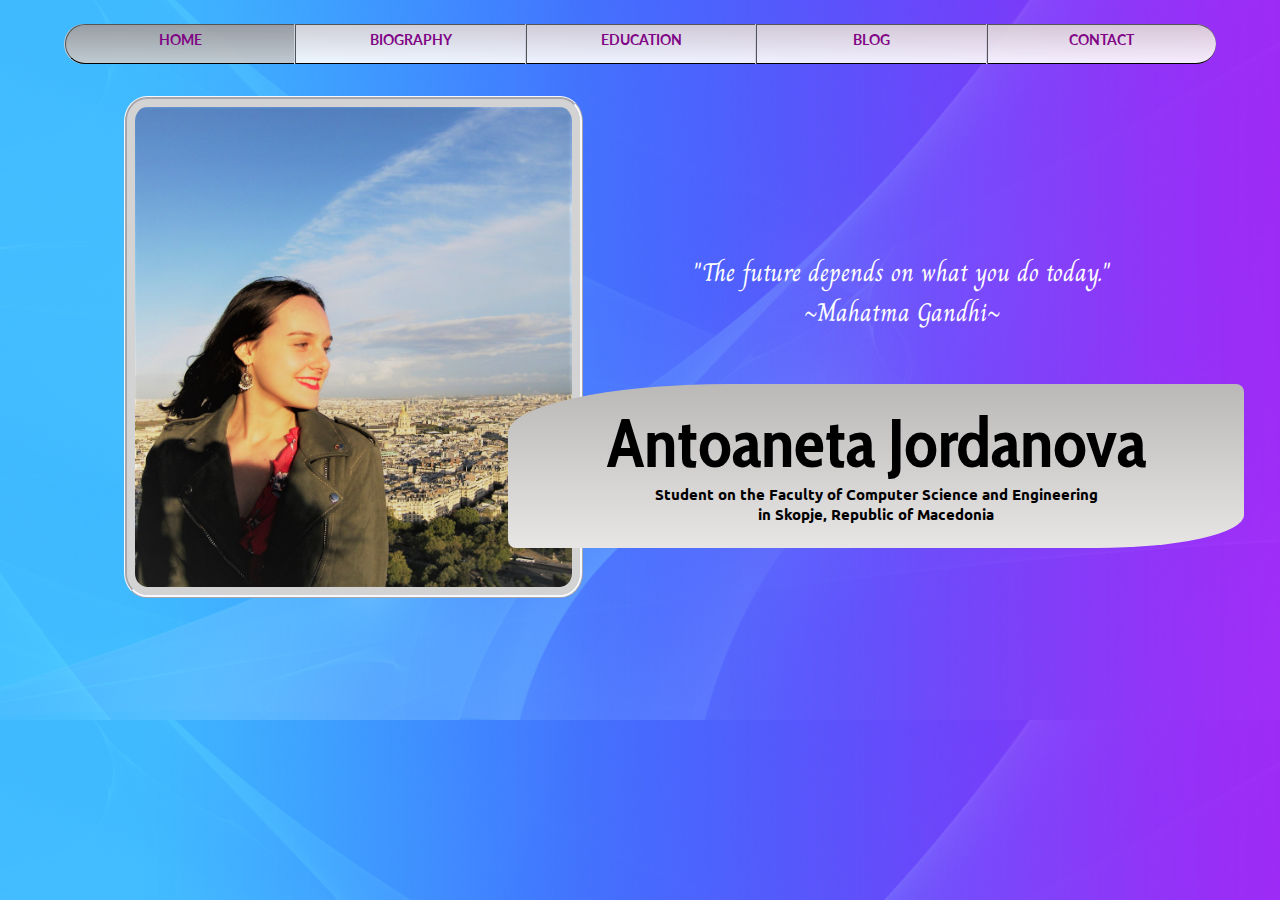
<file: index.html>
<!DOCTYPE html>
<html lang="en">
  <head>
    <meta charset="UTF-8">
    <meta name="description" content="Personal Webpage">
    <meta name="author" content="Antoaneta Jordanova">
    <meta name="viewport" content="width=device-width, initial-scale=1.0">
    <link rel="stylesheet" href="style.css">

    <link rel="preconnect" href="https://fonts.googleapis.com">
    <link rel="preconnect" href="https://fonts.gstatic.com" crossorigin>
    <link href="https://fonts.googleapis.com/css2?family=Lato&display=swap" rel="stylesheet">

    <link rel="preconnect" href="https://fonts.googleapis.com">
    <link rel="preconnect" href="https://fonts.gstatic.com" crossorigin>
    <link href="https://fonts.googleapis.com/css2?family=Charm:wght@700&display=swap" rel="stylesheet">

    <link rel="preconnect" href="https://fonts.googleapis.com">
    <link rel="preconnect" href="https://fonts.gstatic.com" crossorigin>
    <link href="https://fonts.googleapis.com/css2?family=Ubuntu:ital,wght@1,300&display=swap" rel="stylesheet">

    <link rel="preconnect" href="https://fonts.googleapis.com">
    <link rel="preconnect" href="https://fonts.gstatic.com" crossorigin>
    <link href="https://fonts.googleapis.com/css2?family=Cabin+Condensed:wght@700&display=swap" rel="stylesheet">

    <title>Home</title>
  </head>
  <body>
      <div class="navigation">
        <ul>
          <li><button id="current"><a href="index.html">HOME</a></button></li>
          <li><button><a href="Biography.html">BIOGRAPHY</a></button></li>
          <li><button><a href="Education.html">EDUCATION</a></button></li>
          <li><button><a href="Blog.html">BLOG</a></button></li>
          <li><button><a href="Contact.html">CONTACT</a></button></li>
        </ul>
      </div>
      <div class="main">
        <span class="slika">
          <img src="Images/100_1371.JPG" alt="Personal photo" class="personal_photo">
        </span>
        <span class="introduction_text">
          <h1 class="name_surname">Antoaneta Jordanova</h1>
          <h3 class="faculty">Student on the Faculty of Computer Science and Engineering <br> in Skopje, Republic of Macedonia</h3>
        </span>
        <span class="quote">"The future depends on what you do today." <br> &#126;Mahatma Gandhi&#126;</span>
      </div>
  </body>
</html>
</file>
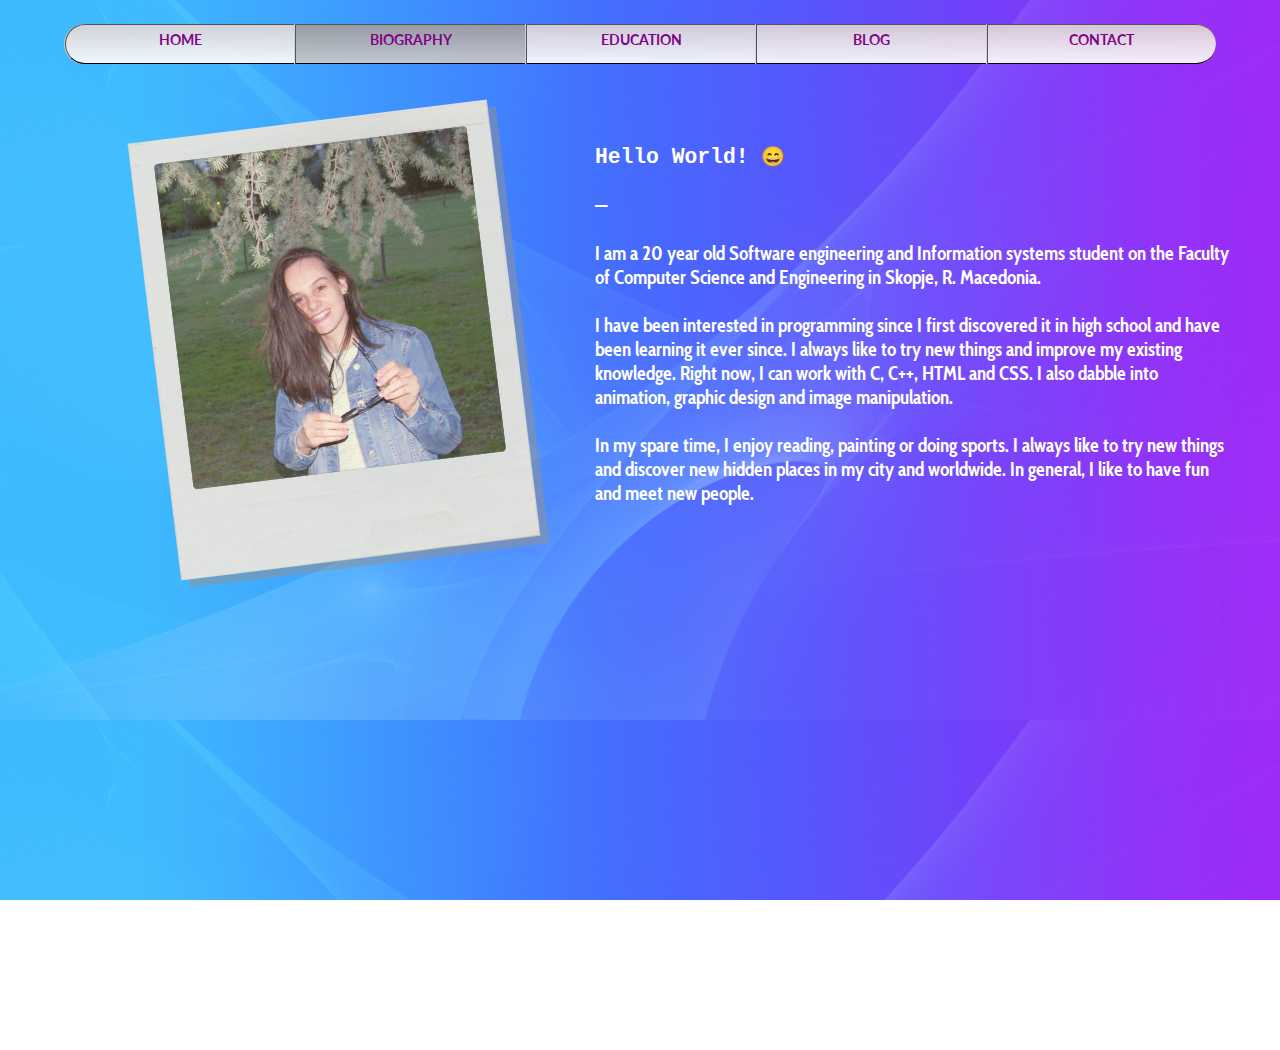
<file: Biography.html>
<!DOCTYPE html>
<html lang="en">
  <head>
    <meta charset="UTF-8">
    <meta name="description" content="Personal Webpage">
    <meta name="author" content="Antoaneta Jordanova">
    <meta name="viewport" content="width=device-width, initial-scale=1.0">
    <link rel="stylesheet" href="style.css">

    <link rel="preconnect" href="https://fonts.googleapis.com">
    <link rel="preconnect" href="https://fonts.gstatic.com" crossorigin>
    <link href="https://fonts.googleapis.com/css2?family=Lato&display=swap" rel="stylesheet">

    <link rel="preconnect" href="https://fonts.googleapis.com">
    <link rel="preconnect" href="https://fonts.gstatic.com" crossorigin>
    <link href="https://fonts.googleapis.com/css2?family=Charm:wght@700&display=swap" rel="stylesheet">

    <link rel="preconnect" href="https://fonts.googleapis.com">
    <link rel="preconnect" href="https://fonts.gstatic.com" crossorigin>
    <link href="https://fonts.googleapis.com/css2?family=Ubuntu:ital,wght@1,300&display=swap" rel="stylesheet">

    <link rel="preconnect" href="https://fonts.googleapis.com">
    <link rel="preconnect" href="https://fonts.gstatic.com" crossorigin>
    <link href="https://fonts.googleapis.com/css2?family=Cabin+Condensed:wght@700&display=swap" rel="stylesheet">

    <title>Biography</title>
  </head>
  <body>
    <div class="navigation">
      <ul>
        <li><button><a href="index.html">HOME</a></button></li>
        <li><button id="current"><a href="Biography.html">BIOGRAPHY</a></button></li>
        <li><button><a href="Education.html">EDUCATION</a></button></li>
        <li><button><a href="Blog.html">BLOG</a></button></li>
        <li><button><a href="Contact.html">CONTACT</a></button></li>
      </ul>
    </div>
  <div class="outter_wrapper">
    <img src="Images/polaroid.jpg" alt="Personal picture" class="polaroid">
    <div>
      <p class="text">
        <span class="hello">Hello World!  </span> <span class="smiley">&#128516;</span> <br><br>
        — <br><br>
        I am a 20 year old Software engineering and Information systems student on the Faculty of Computer Science and Engineering in Skopje, R. Macedonia.
        <br><br>
        I have been interested in programming since I first discovered it in high school and have been learning it ever since. I always like to try new things and improve my existing knowledge. Right now, I can work with C, C++, HTML and CSS.  I also dabble into animation, graphic design and image manipulation.
        <br><br>
        In my spare time, I enjoy reading, painting or doing sports. I always like to try new things and discover new hidden places in my city and worldwide. In general, I like to have fun and meet new people.
      </p>
    </div>
  </div>
  </body>
</html>
</file>
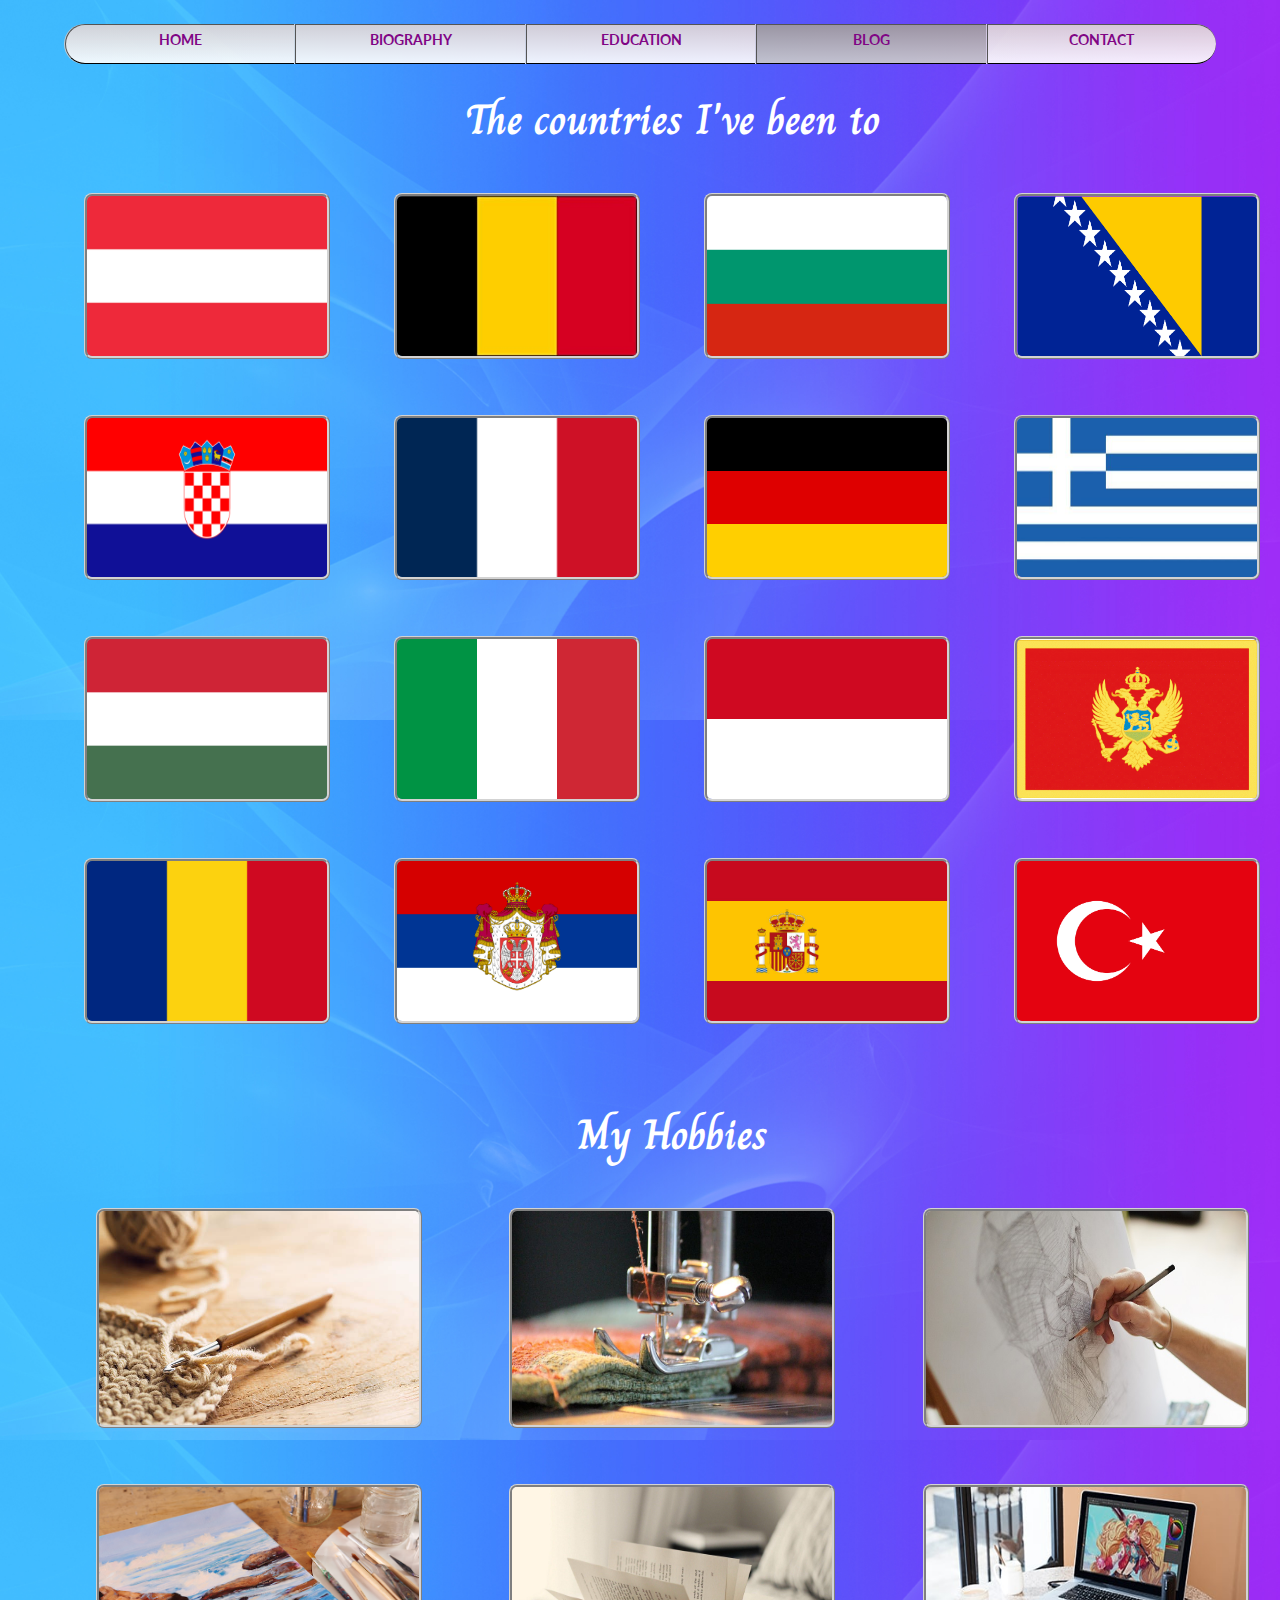
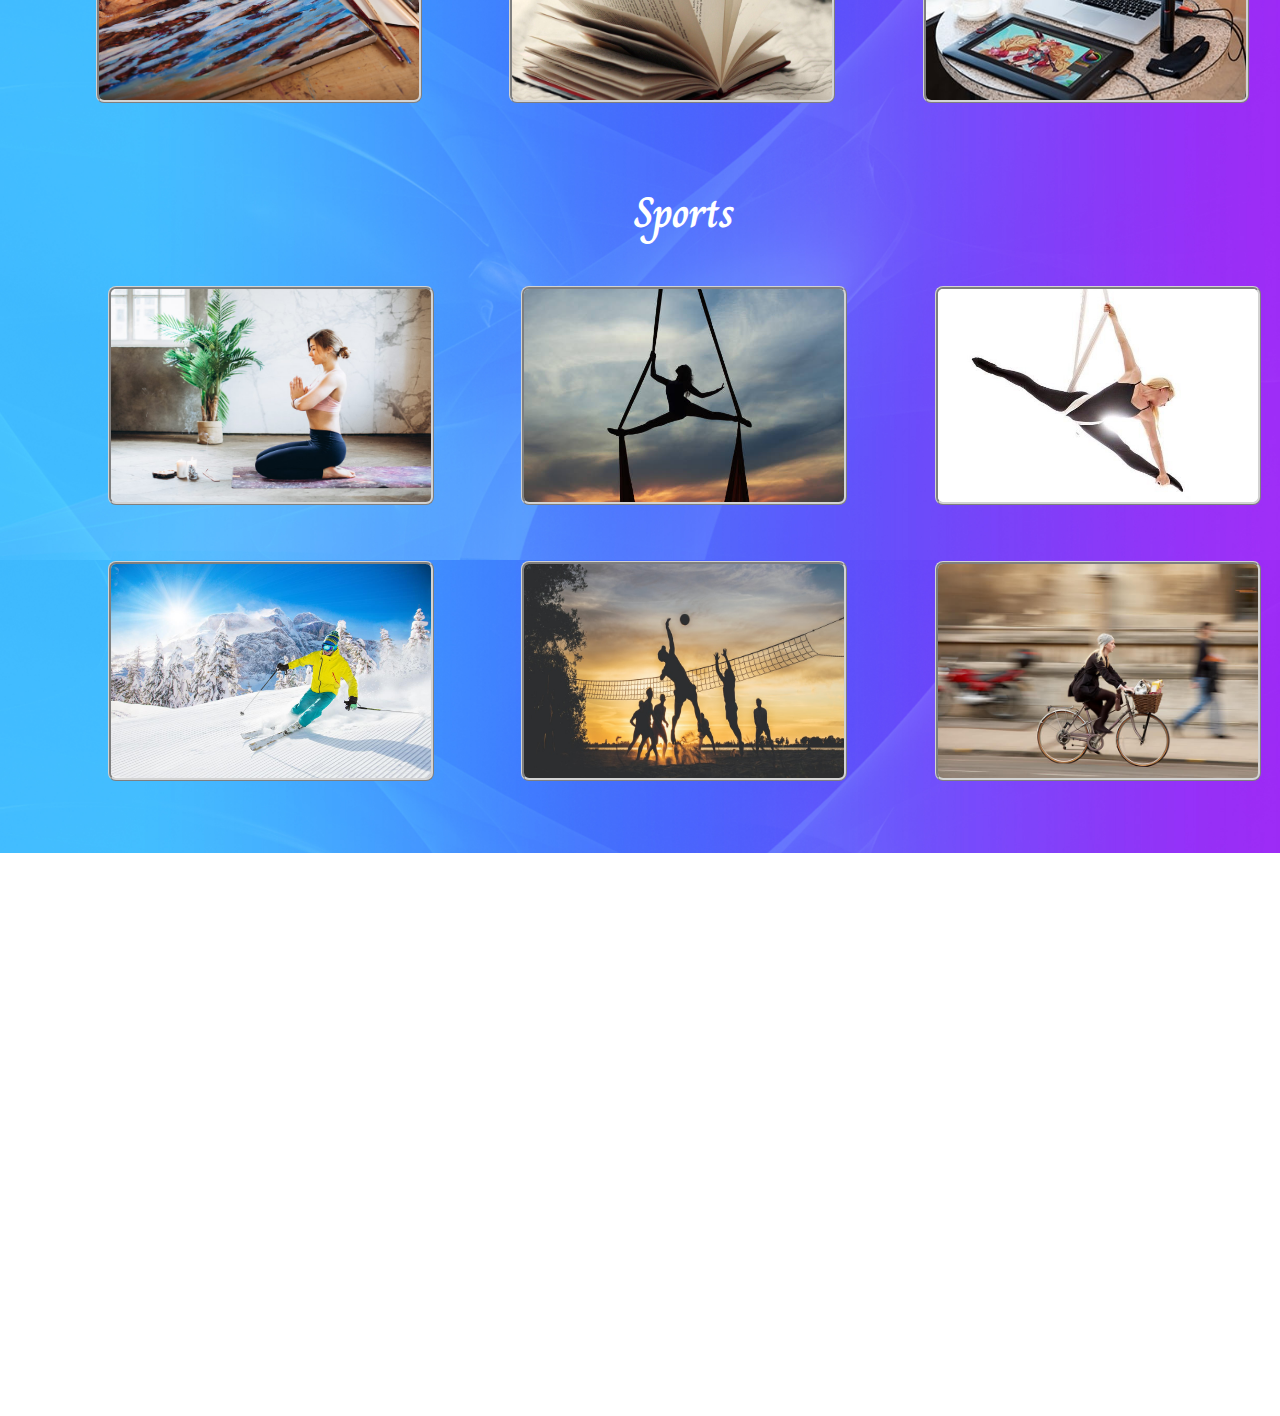
<file: Blog.html>
<!DOCTYPE html>
<html lang="en">
  <head>
    <meta charset="UTF-8">
    <meta name="description" content="Personal Webpage">
    <meta name="author" content="Antoaneta Jordanova">
    <meta name="viewport" content="width=device-width, initial-scale=1.0">
    <link rel="stylesheet" href="style.css">

    <link rel="preconnect" href="https://fonts.googleapis.com">
    <link rel="preconnect" href="https://fonts.gstatic.com" crossorigin>
    <link href="https://fonts.googleapis.com/css2?family=Lato&display=swap" rel="stylesheet">

    <link rel="preconnect" href="https://fonts.googleapis.com">
    <link rel="preconnect" href="https://fonts.gstatic.com" crossorigin>
    <link href="https://fonts.googleapis.com/css2?family=Charm:wght@700&display=swap" rel="stylesheet">

    <link rel="preconnect" href="https://fonts.googleapis.com">
    <link rel="preconnect" href="https://fonts.gstatic.com" crossorigin>
    <link href="https://fonts.googleapis.com/css2?family=Ubuntu:ital,wght@1,300&display=swap" rel="stylesheet">

    <link rel="preconnect" href="https://fonts.googleapis.com">
    <link rel="preconnect" href="https://fonts.gstatic.com" crossorigin>
    <link href="https://fonts.googleapis.com/css2?family=Cabin+Condensed:wght@700&display=swap" rel="stylesheet">

    <title>Blog</title>
  </head>
  <body>
    <div class="navigation">
    <ul>
      <li><button><a href="index.html">HOME</a></button></li>
      <li><button><a href="Biography.html">BIOGRAPHY</a></button></li>
      <li><button><a href="Education.html">EDUCATION</a></button></li>
      <li><button id="current"><a href="Blog.html">BLOG</a></button></li>
      <li><button><a href="Contact.html">CONTACT</a></button></li>
    </ul>
  </div>
    <div class="whole_content">
      <div class="package_blog">
        <h1 class="naslov">The countries I've been to</h1>
        <div class="four_in_a_row">
          <div class="container">
            <img src="Images/travel/austria.png" alt="Austria" id="picture">
            <div class="overlay">
              <div class="label">Austria</div>
            </div>
          </div>
          <div class="container">
            <img src="Images/travel/belgium.jpg" alt="Belgium" id="picture">
            <div class="overlay">
              <div class="label">Belgium</div>
            </div>
          </div>
          <div class="container">
            <img src="Images/travel/bg.png"  alt="Bulgaria" id="picture">
            <div class="overlay">
              <div class="label">Bulgaria</div>
            </div>
          </div>
          <div class="container">
            <img src="Images/travel/bih.png" alt="Bosnia and Herzegovina" id="picture">
            <div class="overlay">
              <div class="label">Bosnia and <br> Herzegovina</div>
            </div>
          </div>
        </div>
        <div class="four_in_a_row">
          <div class="container">
            <img src="Images/travel/croatia.png" alt="Croatia" id="picture">
            <div class="overlay">
              <div class="label">Croatia</div>
            </div>
          </div>
          <div class="container">
            <img src="Images/travel/french.jpg" alt="France" id="picture">
            <div class="overlay">
              <div class="label">France</div>
            </div>
          </div>
          <div class="container">
            <img src="Images/travel/germany.png" alt="Germany" id="picture">
            <div class="overlay">
              <div class="label">Germany</div>
            </div>
          </div>
          <div class="container">
            <img src="Images/travel/greece.jpg" alt="Greece" id="picture">
            <div class="overlay">
              <div class="label">Greece</div>
            </div>
          </div>
        </div>
        <div class="four_in_a_row">
          <div class="container">
            <img src="Images/travel/hungary.png" alt="Hungary" id="picture">
            <div class="overlay">
              <div class="label">Hungary</div>
            </div>
          </div>
          <div class="container">
            <img src="Images/travel/italian.png" alt="Italy" id="picture">
            <div class="overlay">
              <div class="label">Italy</div>
            </div>
          </div>
          <div class="container">
            <img src="Images/travel/monaco.png" alt="Monaco" id="picture">
            <div class="overlay">
              <div class="label">Monaco</div>
            </div>
          </div>
          <div class="container">
            <img src="Images/travel/montenegro.png" alt="Montenegro" id="picture">
            <div class="overlay">
              <div class="label">Montenegro</div>
            </div>
          </div>
        </div>
        <div class="four_in_a_row">
          <div class="container">
            <img src="Images/travel/romania.png" alt="Romania" id="picture">
            <div class="overlay">
              <div class="label">Romania</div>
            </div>
          </div>
          <div class="container">
            <img src="Images/travel/serbia.png" alt="Serbia" id="picture">
            <div class="overlay">
              <div class="label">Serbia</div>
            </div>
          </div>
          <div class="container">
            <img src="Images/travel/spain.jpg" alt="Spain" id="picture">
            <div class="overlay">
              <div class="label">Spain</div>
            </div>
          </div>
          <div class="container">
            <img src="Images/travel/turkiye.png" alt="Turkiye" id="picture">
            <div class="overlay">
              <div class="label">Turkiye</div>
            </div>
          </div>
        </div>
      </div>
      <div class="package_blog">
        <h1 class="naslov">My Hobbies</h1>
        <div class="three_in_a_row">
          <img src="Images/hobbies/crochet.jpg" alt="Crochet" id="picture_hobby">
          <img src="Images/hobbies/sewing.jpg" alt="Sewing" id="picture_hobby">
          <img src="Images/hobbies/drawing.jpg" alt="Drawing" id="picture_hobby">
        </div>
        <div class="three_in_a_row">
          <img src="Images/hobbies/painting.jpg" alt="Painting" id="picture_hobby">
          <img src="Images/hobbies/reading.jpg" alt="Reading" id="picture_hobby">
          <img src="Images/hobbies/digital%20art.jpg" alt="Digital art" id="picture_hobby">
        </div>
      <div class="package_blog">
        <h1 class="naslov">Sports</h1>
        <div class="three_in_a_row">
          <img src="Images/Sports/yoga.jpg" alt="Yoga" id="picture_sport">
          <img src="Images/Sports/silks.jpg" alt="Aerial Silks" id="picture_sport">
          <img src="Images/Sports/sling.jpg" alt="Aerial Sling" id="picture_sport">
        </div>
        <div class="three_in_a_row">
          <img src="Images/Sports/skiing.jpg" alt="Skiing" id="picture_sport">
          <img src="Images/Sports/volleyball.jpg" alt="Volleyball" id="picture_sport">
          <img src="Images/Sports/cycling.jpg" alt="Cycling" id="picture_sport">
        </div>
      </div>
    </div>
  </body>
</html>
</file>
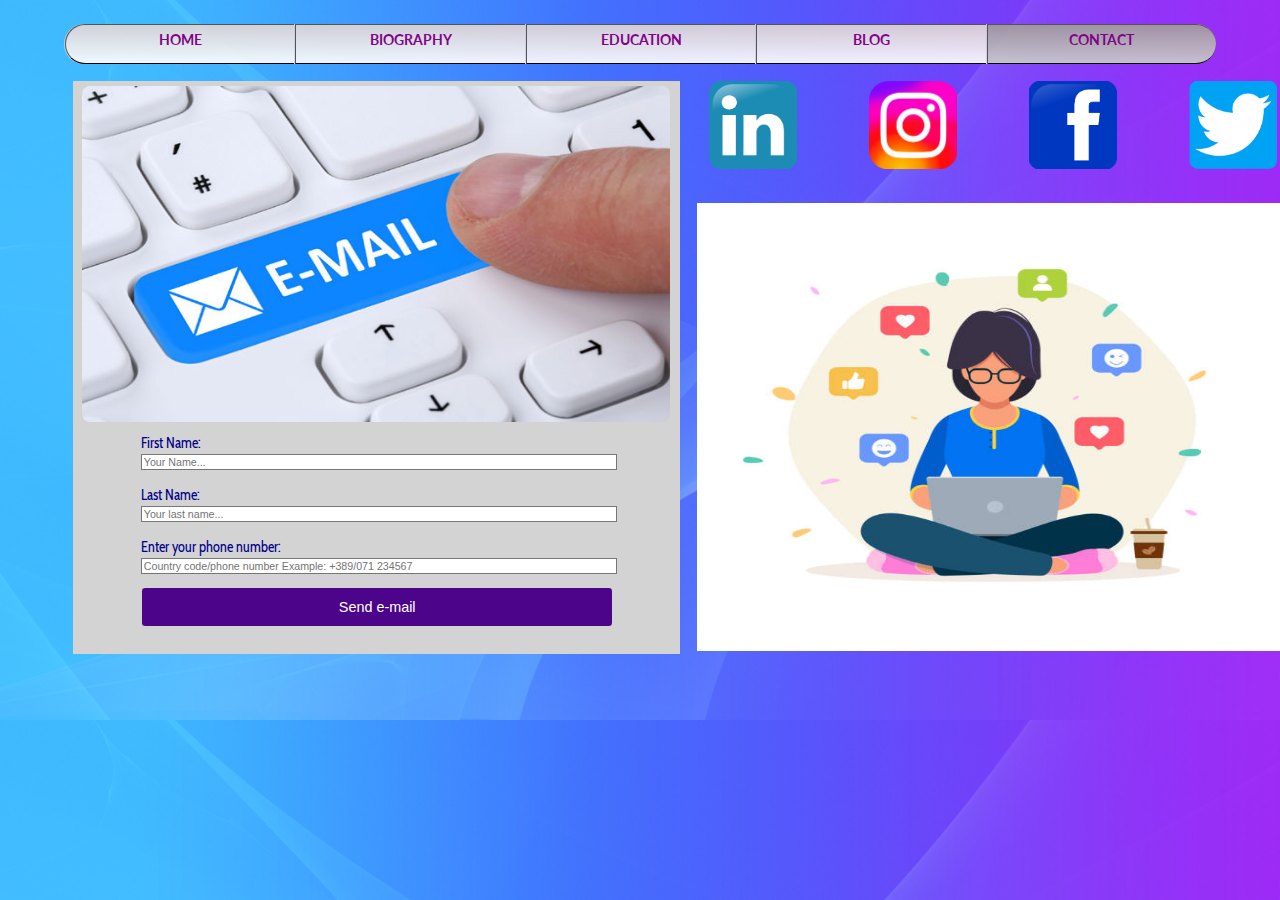
<file: Contact.html>
<!DOCTYPE html>
<html lang="en">
  <head>
    <meta charset="UTF-8">
    <meta name="description" content="Personal Webpage">
    <meta name="author" content="Antoaneta Jordanova">
    <meta name="viewport" content="width=device-width, initial-scale=1.0">
    <link rel="stylesheet" href="style.css">

    <link rel="preconnect" href="https://fonts.googleapis.com">
    <link rel="preconnect" href="https://fonts.gstatic.com" crossorigin>
    <link href="https://fonts.googleapis.com/css2?family=Lato&display=swap" rel="stylesheet">

    <link rel="preconnect" href="https://fonts.googleapis.com">
    <link rel="preconnect" href="https://fonts.gstatic.com" crossorigin>
    <link href="https://fonts.googleapis.com/css2?family=Charm:wght@700&display=swap" rel="stylesheet">

    <link rel="preconnect" href="https://fonts.googleapis.com">
    <link rel="preconnect" href="https://fonts.gstatic.com" crossorigin>
    <link href="https://fonts.googleapis.com/css2?family=Ubuntu:ital,wght@1,300&display=swap" rel="stylesheet">

    <link rel="preconnect" href="https://fonts.googleapis.com">
    <link rel="preconnect" href="https://fonts.gstatic.com" crossorigin>
    <link href="https://fonts.googleapis.com/css2?family=Cabin+Condensed:wght@700&display=swap" rel="stylesheet">


    <title>Contact</title>
  </head>
  <body>
    <div class="navigation">
    <ul>
      <li><button><a href="index.html">HOME</a></button></li>
      <li><button><a href="Biography.html">BIOGRAPHY</a></button></li>
      <li><button><a href="Education.html">EDUCATION</a></button></li>
      <li><button><a href="Blog.html">BLOG</a></button></li>
      <li><button id="current"><a href="Contact.html">CONTACT</a></button></li>
    </ul>
  </div>
    <div class="outter_wrapper">
      <form class="form" action="mailto:antoaneta.aj.jordanova@gmail.com" enctype="text/plain" method="post">
        <fieldset class="fieldset">
          <img src="Images/email.jpg" alt="Send an e-mail" class="email_photo">
         <div class="input">
            <label> First Name: <br> <input type="text" name="First Name" placeholder="Your Name..."> </label>
          </div>
          <div class="input">
            <label> Last Name: <br> <input type="text" name="Last Name" placeholder="Your last name..."> </label>
          </div>
          <div class="input">
            <label>Enter your phone number:</label>
            <label for="phone"></label> <input type="tel" id="phone" name="phone" placeholder="Country code/phone number Example: +389/071 234567">
          </div>
          <div>
            <input type="submit" value="Send e-mail">
          </div>
        </fieldset>
      </form>
      <div class="inner_wrapper">
        <div class="social_media">
          <div class="linkedin"><a href="https://www.linkedin.com/in/antoaneta-jordanova-76389b244"><img src="Images/linkedin.png" alt="Linkedin"></a></div>
          <div class="instagram"><a href="https://www.instagram.com/antoaneta.j"><img src="Images/Instagram.png" alt="Instagram"></a></div>
          <div class="facebook"><a href="https://www.facebook.com/antoaneta.jordanova.509"><img src="Images/Facebook.png" alt="Facebook"></a></div>
          <div class="twitter"><a href="https://twitter.com/a13aj13j"><img src="Images/twitter.png" alt="Twitter"></a></div>
        </div>
        <img class="contact" src="Images/contact.jpg" alt="picture">
      </div>
    </div>
  </body>
</html>
</file>
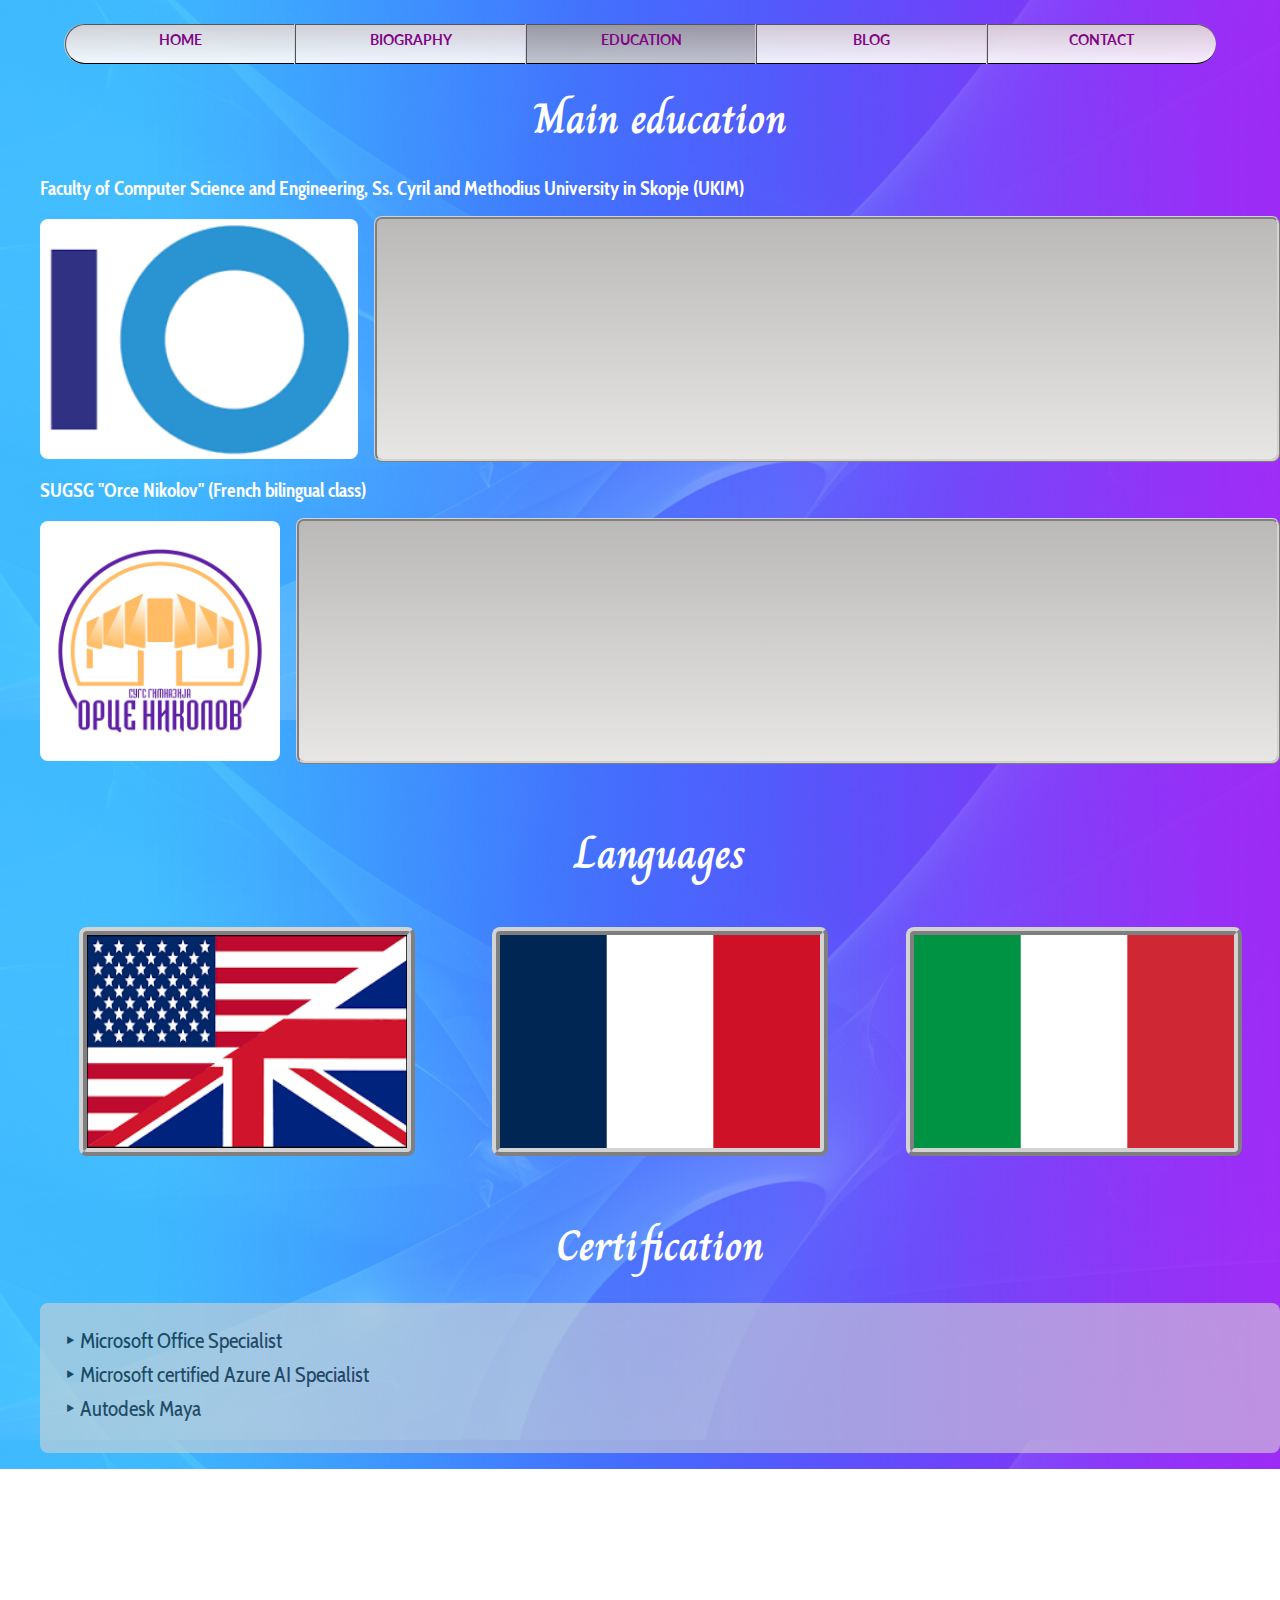
<file: Education.html>
<!DOCTYPE html>
<html lang="en">
  <head>
    <meta charset="UTF-8">
    <meta name="description" content="Personal Webpage">
    <meta name="author" content="Antoaneta Jordanova">
    <meta name="viewport" content="width=device-width, initial-scale=1.0">
    <link rel="stylesheet" href="style.css">

    <link rel="preconnect" href="https://fonts.googleapis.com">
    <link rel="preconnect" href="https://fonts.gstatic.com" crossorigin>
    <link href="https://fonts.googleapis.com/css2?family=Lato&display=swap" rel="stylesheet">

    <link rel="preconnect" href="https://fonts.googleapis.com">
    <link rel="preconnect" href="https://fonts.gstatic.com" crossorigin>
    <link href="https://fonts.googleapis.com/css2?family=Charm:wght@700&display=swap" rel="stylesheet">

    <link rel="preconnect" href="https://fonts.googleapis.com">
    <link rel="preconnect" href="https://fonts.gstatic.com" crossorigin>
    <link href="https://fonts.googleapis.com/css2?family=Ubuntu:ital,wght@1,300&display=swap" rel="stylesheet">

    <link rel="preconnect" href="https://fonts.googleapis.com">
    <link rel="preconnect" href="https://fonts.gstatic.com" crossorigin>
    <link href="https://fonts.googleapis.com/css2?family=Cabin+Condensed:wght@700&display=swap" rel="stylesheet">

    <title>Education</title>
  </head>
  <body>
    <div class="navigation">
      <ul>
        <li><button><a href="index.html">HOME</a></button></li>
        <li><button><a href="Biography.html">BIOGRAPHY</a></button></li>
        <li><button id="current"><a href="Education.html">EDUCATION</a></button></li>
        <li><button><a href="Blog.html">BLOG</a></button></li>
        <li><button><a href="Contact.html">CONTACT</a></button></li>
      </ul>
    </div>
    <div class="whole_content">
      <div class="Schooling">
        <h1 class="naslov">Main education</h1>
        <div class="University">
          <h2 class="naslov2">Faculty of Computer Science and Engineering, Ss. Cyril and Methodius University in Skopje (UKIM)</h2>
          <div class="package">
            <img  class="finki_logo" alt="The logo of FINKI" src="Images/finki_logo.png">
            <iframe src="https://www.google.com/maps/embed?pb=!1m18!1m12!1m3!1d2964.820944225644!2d21.407359215163183!3d42.004118179212384!2m3!1f0!2f0!3f0!3m2!1i1024!2i768!4f13.1!3m3!1m2!1s0x13541443605aa4ab%3A0x33d56647e5b87264!2sFaculty%20of%20Computer%20Science%20%26%20Engineering!5e0!3m2!1sen!2smk!4v1657317185077!5m2!1sen!2smk"></iframe>
          </div>
        </div>
        <div class="High School">
          <h2 class="naslov2">SUGSG "Orce Nikolov" (French bilingual class)</h2>
          <div class="package">
            <img alt="The logo of Orce Nikolov" src="Images/Orce_logo.jpg" class="orce_logo">
            <iframe src="https://www.google.com/maps/embed?pb=!1m18!1m12!1m3!1d2964.7258245855414!2d21.410208715163137!3d42.00615937921217!2m3!1f0!2f0!3f0!3m2!1i1024!2i768!4f13.1!3m3!1m2!1s0x1354145b1ef9875f%3A0x8a7e326a8fc9e909!2sOrce%20Nikolov!5e0!3m2!1sen!2smk!4v1657317019143!5m2!1sen!2smk"></iframe>
          </div>
        </div>
      </div>
      <div class="Languages">
        <h1 class="naslov3">Languages</h1>
        <div class="three_in_a_row">
          <img alt="English and USA flag" src="Images/english.png" class="english">
          <img alt="French flag" src="Images/french.jpg" class="french">
          <img alt="Italian flag" src="Images/italian.png" class="italian">
        </div>
      </div>
      <div class="Certificates">
        <h1 class="naslov">Certification</h1>
        <div class="unordered_list">
          <div class="list"> &#8227; Microsoft Office Specialist</div>
          <div class="list"> &#8227; Microsoft certified Azure AI Specialist</div>
          <div class="list"> &#8227; Autodesk Maya</div>
        </div>
      </div>
    </div>
  </body>
</html>
</file>
<file: style.css>
*{
  margin: auto;
  width: 100%;
}
body{
  background: url("Images/Pozadina2.jpg") repeat;
  background-size: 100%;
  height: fit-content;
  zoom: 80%;
}



/*  Navigation  */
.navigation{
  margin-top: 30px;
  width: 90%;
  display: flex;
}
ul {
  display: inline-flex;
  padding: 0;
  border-left: 1px solid rgba(197, 190, 190, 0.53);
  border-radius: 100px;
  background: rgb(255,255,255);
  background: linear-gradient(0deg, rgba(255, 255, 255, 0.7) 0%, rgba(222, 212, 212, 0.7) 100%);
 }
ul li{
  list-style: none;
  border-left: 1px groove rgba(217, 215, 215, 0.53);
  text-align: center;
  font-family: 'Lato', sans-serif;
  height: 50px;
  line-height: 3;
}
ul li:first-child{
  border-left: 0;
}
button{
  cursor: pointer;
  height: 50px;
  border-right: 1px rgba(217, 215, 215, 0.53);
  background: rgb(255,255,255);
  background: linear-gradient(0deg, rgba(255, 255, 255, 0.7) 0%, rgba(222, 212, 212, 0.7) 100%);
}
li:first-child button{
  border-top-left-radius: 100px;
  border-bottom-left-radius: 100px;
}
li:last-child button{
  border-top-right-radius: 100px;
  border-bottom-right-radius: 100px;
}
a{
  text-decoration: none;
  color: #800585;
  font-size: large;
  font-weight: bold;
  font-family: 'Lato', sans-serif;
  display: table;
  height: 50px;
  line-height: 2;
}
#current{
  cursor: pointer;
  height: 50px;
  border-right: 1px rgba(217, 215, 215, 0.53);
  background: rgb(196, 196, 196);
  background: linear-gradient(0deg, rgba(189, 189, 189, 0.7) 0%, rgba(143, 138, 138, 0.7) 100%);
}



/* HOME  */
.main{
  display: block;
  margin: 0 auto;
  width: 90%;
  position: relative;
  right: 125px;
}
.personal_photo{
  display: block;
  margin-left: 200px;
  margin-top: 40px;
  height: 600px;
  width: auto;
  padding: 10px;
  border: ridge ghostwhite;
  border-radius: 5%;
  background: lightgray;
}
.slika{
  position: relative;
  float: left;
}
.introduction_text{
  position: absolute;
  display: block;
  background: white;
  background: linear-gradient(0deg, rgb(232, 229, 229) 0%, rgb(187, 184, 184) 100%);
  width: 880px;
  height: fit-content;
  border-radius: 30% 10px 20% 10px;
  top: 400px;
  left: 680px;
  padding: 20px;
}
.name_surname{
  font-size: 65pt;
  font-family: 'Cabin Condensed', sans-serif;
  text-align: center;
}
.faculty{
  font-family: 'Ubuntu', sans-serif;
  text-align: center;
  padding-bottom: 10px;
}
.quote{
  display: block;
  position: absolute;
  color: white;
  width: 550px;
  height: fit-content;
  font-family: 'Charm', cursive;
  top: 235px;
  left: 897px;
  font-size: 24pt;
  text-align: center;
}



/* BIOGRAPHY */
.polaroid{
  height: 550px;
  width: auto;
  rotate: -7deg;
  margin-top: 50px;
  margin-left: 100px;
  box-shadow:  10px 10px rgba(145, 145, 145, 0.53);
}
.text{
  font-weight: bold;
  color: white;
  font-size: 18pt;
  font-family: 'Cabin Condensed', sans-serif;
  height: 900px;
  width: 80%;
  margin-left: 100px;
  margin-top: 80px;
}
.hello{
  font-weight: bolder;
  font-size: 20pt;
  font-family: 'Courier New', serif;
}



/* EDUCATION */
.whole_content{
  display: flow;
  margin: 20px 0 20px 91px;
  padding: 0;
  width: 1505px;
}
.naslov{
  margin-top: 25px;
  margin-bottom: 30px;
  text-effect: emboss;
  color: white;
  font-weight: bolder;
  font-size: 40pt;
  text-align: center;
  font-family: 'Charm', cursive;
}
.naslov2{
  margin-top: 20px;
  margin-bottom: 20px;
  text-effect: engrave;
  font-weight: bold;
  color: white;
  font-size: 18pt;
  text-align: left;
  font-family: 'Cabin Condensed', sans-serif;
}
.naslov3{
  margin-top: 70px;
  margin-bottom: 30px;
  text-effect: emboss;
  color: white;
  font-weight: bolder;
  font-size: 40pt;
  text-align: center;
  font-family: 'Charm', cursive;
}
.unordered_list{
  padding-left: 0;
  padding-top: 30px;
  padding-bottom: 30px;
  border-radius: 10px;
  background: lightgray;
  opacity: 60%;
}
.list{
  font-family: 'Cabin Condensed', sans-serif;
  font-size: 20pt;
  padding-bottom: 10px;
  padding-left: 30px;
}
.finki_logo{
  height: 300px;
  width: auto;
  background: white;
  background: linear-gradient(0deg, rgb(232, 229, 229) 0%, rgb(187, 184, 184) 100%);
  border-radius: 10px;
}
.orce_logo{
  height: 300px;
  width: auto;
  background: white;
  background: linear-gradient(0deg, rgb(232, 229, 229) 0%, rgb(187, 184, 184) 100%);
  border-radius: 10px;
}
iframe{
  height: 300px;
  background: white;
  background: linear-gradient(0deg, rgb(232, 229, 229) 0%, rgb(187, 184, 184) 100%);
  border: 4px ridge lightgray;
  border-radius: 10px;
  margin-left: 20px;
}
.package{
  display: flex;
}
.english{
  width: 400px;
  height: 266.8px;
  background: white;
  background: linear-gradient(0deg, rgb(232, 229, 229) 0%, rgb(187, 184, 184) 100%);
  border: 10px ridge lightgray;
  border-radius: 10px;
}
.french{
  width: 400px;
  background: white;
  background: linear-gradient(0deg, rgb(232, 229, 229) 0%, rgb(187, 184, 184) 100%);
  border: 10px ridge lightgray;
  border-radius: 10px;
}
.italian{
  width: 400px;
  background: white;
  background: linear-gradient(0deg, rgb(232, 229, 229) 0%, rgb(187, 184, 184) 100%);
  border: 10px ridge lightgray;
  border-radius: 10px;
}
.three_in_a_row{
  display: flex;
  margin-top: 50px;
  margin-bottom: 70px;
}



/* BLOG */
.whole_content{
  margin-top: 1px;
  display: flow-root;
  margin-left: 50.5px;
  width: 1550px;
}
.package_blog{
  margin-top: 1px;
  display: flow-root;
  margin-left: 15px;
}
.four_in_a_row{
  display: flex;
  margin-top: 50px;
  margin-bottom: 70px;
}
.container{
  position: relative;
  width: 50%;
}
#picture{
  display: block;
  width: 300px;
  height: 199.917px;
  border: 4px ridge lightgray;
  border-radius: 10px;
}
.overlay{
  position: absolute;
  top: 0;
  bottom: 0;
  left: 0;
  right: 0;
  height: 100%;
  width: 100%;
  opacity: 0;
  transition: .5s ease;
  background-color: rgb(0, 0, 139);
}
.container:hover .overlay{
  opacity: 1;
}
.label{
  color: white;
  font-weight: bolder;
  text-align: center;
  font-family: 'Cabin Condensed', sans-serif;
  font-size: 30pt;
  position: absolute;
  top: 50%;
  left: 50%;
  transform: translate(-50%, -50%);
}
#picture_hobby, #picture_sport{
  width: 400px;
  height: 266.8px;
  background: white;
  border: 4px ridge lightgray;
  border-radius: 10px;
}



/* CONTACT */
.outter_wrapper{
  display: flex;
  justify-content: space-evenly;
  margin: 20px 0 20px 91px;
  width: 1550px;
}
.form{
  text-align: left;
  height: fit-content;
  width: 95%;
  border: none;
}
.fieldset{
  background: lightgray;
  width: 100%;
  height: 700px;
  border: none;
}
.input{
  width: 80%;
  font-family: 'Cabin Condensed', sans-serif;
  color: darkblue;
  font-size: large;
  padding: 10px;
}
input[type=submit]{
  width: 80%;
  background-color: #4c058a;
  color: white;
  font-size: large;
  padding: 14px 20px;
  margin: 8px 0;
  border: none;
  border-radius: 4px;
  cursor: pointer;
  position: relative;
  left: 74.5px;
}
.inner_wrapper{
  margin-top: 1px;
  display: flow-root;
  margin-left: 15px;
}
.social_media{
  display: flex;
  justify-content: space-around;
  height: fit-content;
  width: 800px;
  border: none;
  border-radius: 10px;
  margin: 0;
  padding: 0;
}
.linkedin{
  padding-left: 0;
  width: 110px;
  height: auto;
}
.facebook{
  padding-left: 0;
  width: 110px;
  height: auto;
}
.twitter{
  padding-left: 0;
  width: 110px;
  height: auto;
  border-radius: 30px;
}
.instagram{
  padding-left: 0;
  width: 110px;
  height: auto;
}
.contact{
  padding-top: 30px;
  width: 730px;
  height: 560px;
  margin-left: 30px;
}
.email_photo{
  height: 420px;
  border-radius: 10px;
}
</file>
